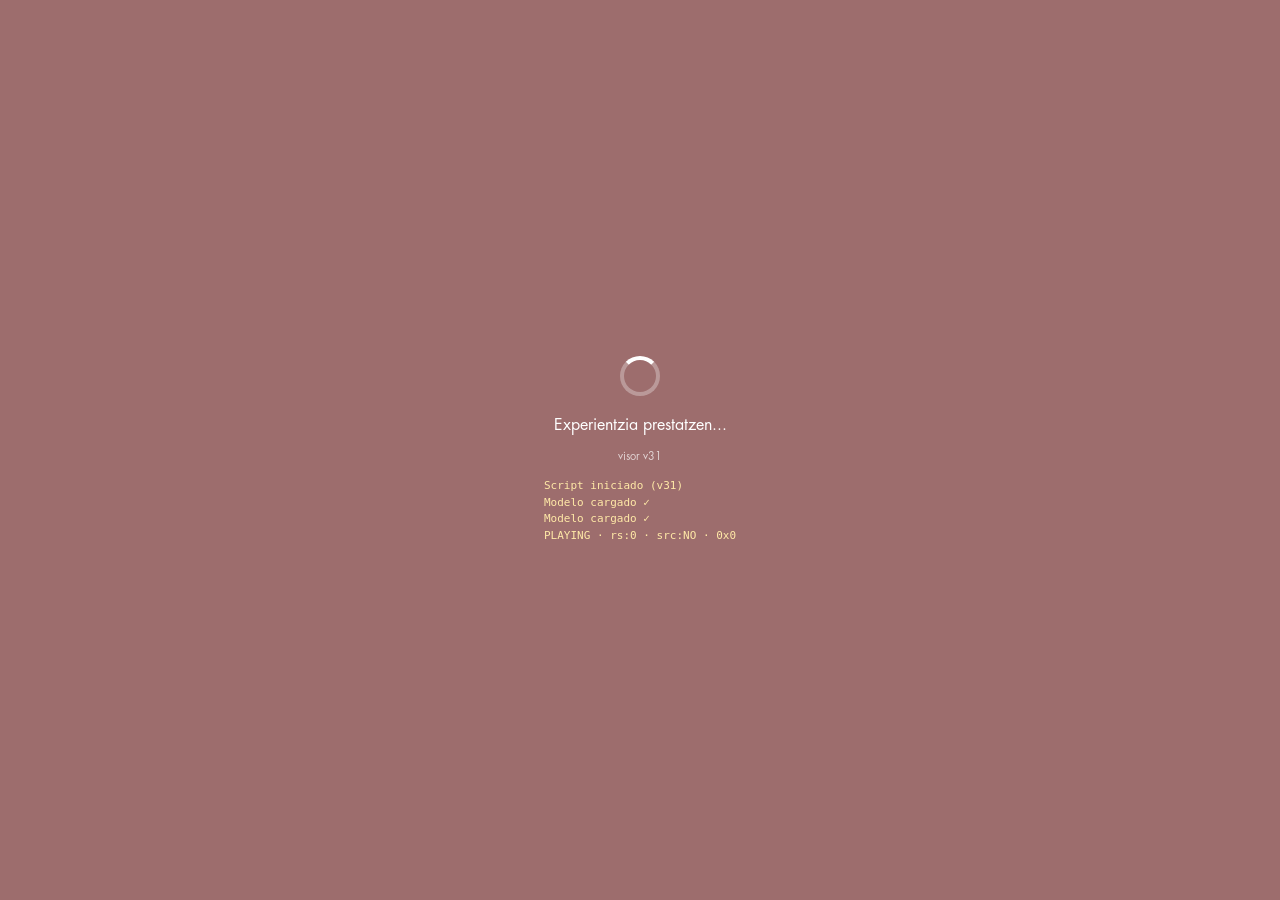
<file: ar-viewer.html>
<!DOCTYPE html>
<html lang="es">
<head>
    <meta charset="utf-8">
    <meta name="viewport" content="width=device-width, initial-scale=1, maximum-scale=1, user-scalable=no">
    <meta http-equiv="Cache-Control" content="no-cache, no-store, must-revalidate">
    <meta http-equiv="Pragma" content="no-cache">
    <meta http-equiv="Expires" content="0">
    <title>Irulegi - AR</title>

    <!-- Librerías SELF-HOSTED (mismas que el MVP que funciona en el móvil). -->
    <script src="./libs/mindar-image.prod.js"></script>
    <script src="./libs/aframe.min.js"></script>
    <script src="./libs/mindar-image-aframe.prod.js"></script>

    <!-- Estilos en archivos aparte (subir también al hosting al actualizar) -->
    <link rel="stylesheet" href="common.css?v=31">
    <link rel="stylesheet" href="ar-style.css?v=31">
</head>
<body>

    <!-- Pantalla de carga (se oculta sola cuando la cámara está lista) -->
    <div id="custom-loader">
        <div class="spinner"></div>
        <p data-i18n="ar-viewer.loader-text">Preparando experiencia...</p>
        <div id="loader-ver">visor v31</div>
        <div id="loader-diag">Iniciando…</div>
    </div>

    <!-- UI -->
    <a href="index.html" class="back-btn">✕</a>
    <div class="lang-switch">
        <button class="lang-btn" id="lang-btn" onclick="toggleLanguage()">ES</button>
    </div>
    <div id="status-pill">Apunta al marcador</div>
    <button id="settings-btn" title="Ajustes">⚙️</button>
    <div id="settings-panel">
        <label><span>Escala</span><span id="valScale">2.64</span></label>
        <input type="range" id="scaleSlider" min="0.01" max="5" step="0.01" value="2.64">
        <label><span>Altura</span><span id="valHeight">-0.05</span></label>
        <input type="range" id="heightSlider" min="-1" max="2" step="0.05" value="-0.05">
    </div>

    <!-- Escena AR (misma config que el MVP) -->
    <a-scene
        mindar-image="imageTargetSrc: ./mind/targets_castle.mind?v=31; uiLoading: no; uiScanning: no; uiError: no; autoStart: true; filterMinCF: 0.000001; filterBeta: 0.0001;"
        color-space="sRGB"
        renderer="colorManagement: true, physicallyCorrectLights; precision: highp;"
        vr-mode-ui="enabled: false"
        device-orientation-permission-ui="enabled: false">

        <script>
        // Seleccionar el .mind correcto ANTES de que A-Frame inicialice el componente
        (function () {
            var mid = new URLSearchParams(window.location.search).get('model') || 'castle';
            var minds = {
                fort:   './mind/targets_fort.mind?v=31',
                castle: './mind/targets_castle.mind?v=31'
            };
            var mindSrc = minds[mid] || minds.castle;
            document.querySelector('a-scene').setAttribute(
                'mindar-image',
                'imageTargetSrc: ' + mindSrc + '; uiLoading: no; uiScanning: no; uiError: no; autoStart: true; filterMinCF: 0.000001; filterBeta: 0.0001;'
            );
        })();
        </script>

        <a-entity light="type: ambient; color: #ffffff; intensity: 0.9"></a-entity>
        <a-entity light="type: directional; color: #ffffff; intensity: 1.0" position="1 2 1"></a-entity>
        <a-entity light="type: directional; color: #ffffff; intensity: 0.6" position="-1 1 -1"></a-entity>

        <a-camera position="0 0 0" look-controls="enabled: false"></a-camera>

        <a-entity id="arAnchor" mindar-image-target="targetIndex: 0">
            <a-entity id="scaler" position="0 -0.05 0" scale="1 1 1">
                <a-gltf-model id="glbModel" src="./models/Castle.glb"
                              position="0 0 0"
                              scale="0.5 0.5 0.5"></a-gltf-model>
            </a-entity>
        </a-entity>
    </a-scene>

    <script src="lang.js?v=31.0"></script>
    <script>
    (function () {
        // ---------- i18n ----------
        window.applyTranslations = function () {
            document.querySelectorAll('[data-i18n]').forEach(function (el) {
                var keys = el.getAttribute('data-i18n').split('.');
                var value = translations;
                for (var i = 0; i < keys.length; i++) {
                    value = value ? value[keys[i]] : null;
                }
                if (value) el.textContent = value;
            });
        };

        var loader         = document.getElementById('custom-loader');
        var settingsBtn    = document.getElementById('settings-btn');
        var settingsPanel  = document.getElementById('settings-panel');
        var statusPill     = document.getElementById('status-pill');
        var scaler         = document.getElementById('scaler');
        var scaleSlider    = document.getElementById('scaleSlider');
        var heightSlider   = document.getElementById('heightSlider');
        var valScale       = document.getElementById('valScale');
        var valHeight      = document.getElementById('valHeight');
        var uiShown        = false;

        // ---------- Canvas transparente (igual que el MVP) ----------
        function transparentCanvas() {
            try {
                var scene = document.querySelector('a-scene');
                if (scene && scene.renderer) {
                    scene.renderer.setClearColor(0x000000, 0);
                    if (typeof scene.renderer.setClearAlpha === 'function') {
                        scene.renderer.setClearAlpha(0);
                    }
                }
            } catch (e) {}
        }

        function setPill(text, kind) {
            statusPill.textContent = text;
            statusPill.dataset.kind = kind || '';
        }

        // ---------- Mostrar UI (oculta el loader, muestra ajustes + pill) ----------
        function showUI() {
            if (uiShown) return;
            uiShown = true;
            loader.classList.add('hidden');
            transparentCanvas();
            settingsBtn.classList.add('show');
            statusPill.classList.add('show');
            setPill('Apunta al marcador');
            // Forzar play del vídeo por si estaba pausado
            var v = document.querySelector('video');
            if (v) { try { v.play(); } catch (e) {} }
        }

        // ---------- Eventos de escena ----------
        document.addEventListener('DOMContentLoaded', function () {
            var scene = document.querySelector('a-scene');
            if (!scene) return;
            scene.addEventListener('renderstart', transparentCanvas);
            scene.addEventListener('arReady', function () {
                log('arReady ✓ — cámara activa');
                transparentCanvas();
                showUI();
            });
            scene.addEventListener('arError', function () {
                log('arError ✗');
                var p = loader.querySelector('p');
                if (p) p.textContent = '⚠️ No se pudo abrir la cámara';
            });
        });
        transparentCanvas();
        [300, 1000, 2500].forEach(function (ms) { setTimeout(transparentCanvas, ms); });

        // ---------- Diagnóstico en pantalla ----------
        var diagEl = document.getElementById('loader-diag');
        var logLines = [];
        function log(msg) {
            console.log('[AR]', msg);
            logLines.push(msg);
            while (logLines.length > 6) logLines.shift();
            if (diagEl) diagEl.textContent = logLines.join('\n');
        }
        log('Script iniciado (v31)');

        // Override getUserMedia para pre-calentar el stream
        if (navigator.mediaDevices && navigator.mediaDevices.getUserMedia) {
            var origGUM = navigator.mediaDevices.getUserMedia.bind(navigator.mediaDevices);
            navigator.mediaDevices.getUserMedia = function (constraints) {
                log('getUserMedia llamado…');
                return origGUM(constraints).then(function (stream) {
                    var tracks = stream.getVideoTracks();
                    log('getUserMedia OK · ' + tracks.length + ' track · ' + (tracks[0] ? tracks[0].label : '?'));
                    // Pre-calentar: crear video temporal y esperar loadedmetadata
                    return new Promise(function (resolve) {
                        var warmV = document.createElement('video');
                        warmV.muted = true;
                        warmV.setAttribute('playsinline', '');
                        warmV.style.cssText = 'position:fixed;top:0;left:0;width:2px;height:2px;opacity:0;pointer-events:none;z-index:-1';
                        warmV.srcObject = stream;
                        document.body.appendChild(warmV);
                        var done = false;
                        var finish = function () {
                            if (done) return; done = true;
                            log('Pre-warm OK · ' + warmV.videoWidth + 'x' + warmV.videoHeight);
                            try { warmV.pause(); } catch(e) {}
                            warmV.remove();
                            resolve(stream);
                        };
                        warmV.addEventListener('loadedmetadata', function () {
                            log('Pre-warm: loadedmetadata');
                            // Dar 100ms más para que los frames fluyan
                            setTimeout(finish, 100);
                        });
                        warmV.play().catch(function () {});
                        // Timeout: si no carga en 4s, devolver igualmente
                        setTimeout(finish, 4000);
                    });
                }).catch(function (err) {
                    log('getUserMedia ERROR: ' + err.name);
                    throw err;
                });
            };
        }

        // ---------- Canvas oculto para forzar decodificación ----------
        // Algunos Android no decodifican el vídeo salvo que se renderice a un canvas
        var forceCanvas = document.createElement('canvas');
        forceCanvas.style.cssText = 'position:fixed;top:0;left:0;width:2px;height:2px;opacity:0;pointer-events:none;z-index:-1';
        document.body.appendChild(forceCanvas);
        var forceCtx = forceCanvas.getContext('2d');

        // ---------- Monitor + kicks rápidos (800ms) ----------
        // El loader SOLO se oculta cuando arReady dispara
        var kickAttempt = 0;
        var lastKick = 0;
        setInterval(function () {
            if (uiShown) return;
            var v = document.querySelector('video');
            if (!v) { return; }
            // Asegurar atributos
            v.muted = true;
            if (!v.hasAttribute('playsinline')) v.setAttribute('playsinline', '');
            // Forzar play si está pausado
            if (v.paused) {
                try { var p = v.play(); if (p && p.catch) p.catch(function(){}); } catch (e) {}
            }
            // Dibujar al canvas oculto (fuerza decodificación en algunos Android)
            if (v.videoWidth > 0) {
                forceCanvas.width = v.videoWidth;
                forceCanvas.height = v.videoHeight;
                try { forceCtx.drawImage(v, 0, 0); } catch (e) {}
            }
            // Si hay stream pero no decodifica (rs:0), kicks cada 800ms
            if (v.srcObject && v.readyState === 0) {
                var now = Date.now();
                if (now - lastKick > 800) {
                    lastKick = now;
                    kickAttempt = (kickAttempt % 3) + 1;  // ciclar 1→2→3→1→2→3…
                    if (kickAttempt === 1) {
                        log('KICK load()');
                        try { v.load(); } catch(e) {}
                    } else if (kickAttempt === 2) {
                        log('KICK toggle srcObject');
                        var stream = v.srcObject;
                        v.srcObject = null;
                        setTimeout(function () {
                            v.srcObject = stream;
                            try { v.play(); } catch(e) {}
                        }, 150);
                    } else {
                        log('KICK pause+play');
                        try {
                            v.pause();
                            setTimeout(function () {
                                v.muted = true;
                                v.play().catch(function(){});
                            }, 150);
                        } catch(e) {}
                    }
                }
            } else if (v.readyState >= 1 && kickAttempt > 0) {
                kickAttempt = 0;
            }
            // Log cada 2s (no cada 800ms para no saturar)
            if (Date.now() % 2000 < 800) {
                log((v.paused ? 'PAUSED' : 'PLAYING') +
                    ' · rs:' + v.readyState +
                    ' · src:' + (v.srcObject ? 'SÍ' : 'NO') +
                    ' · ' + v.videoWidth + 'x' + v.videoHeight +
                    (kickAttempt > 0 ? ' · kick:' + kickAttempt : ''));
            }
        }, 800);

        // A los 10s, avisar al usuario si la cámara no ha arrancado
        setTimeout(function () {
            if (uiShown) return;
            var p = loader.querySelector('p');
            if (p) p.textContent = 'Si no carga, bloquea y desbloquea la pantalla';
        }, 10000);

        // ---------- Marcador ----------
        function bindAnchor() {
            var anchor = document.getElementById('arAnchor');
            if (!anchor) return;
            anchor.addEventListener('targetFound', function () {
                setPill('✓ Marcador detectado', 'ok');
                console.log('[AR] targetFound ✓');
            });
            anchor.addEventListener('targetLost', function () {
                setPill('Apunta al marcador');
                console.log('[AR] targetLost');
            });
        }
        setTimeout(bindAnchor, 300);

        // ---------- Modelo ----------
        var glbModel = document.getElementById('glbModel');
        var params = new URLSearchParams(window.location.search);
        var modelId = params.get('model') || 'castle';
        var modelMap = { fort: './models/Fort.glb?v=31', castle: './models/Castle.glb?v=31' };
        glbModel.setAttribute('src', modelMap[modelId] || modelMap.castle);

        // Defaults por modelo
        var defaults = {
            fort:   { scale: 1.95, height: -0.35 },
            castle: { scale: 2.64, height: -0.05 }
        };
        var def = defaults[modelId] || defaults.castle;
        scaleSlider.value = def.scale;
        heightSlider.value = def.height;
        valScale.textContent = def.scale.toFixed(2);
        valHeight.textContent = def.height.toFixed(2);

        glbModel.addEventListener('model-loaded', function () {
            log('Modelo cargado ✓');
        });
        glbModel.addEventListener('model-error', function () {
            log('model-error ✗');
            setPill('⚠️ Error al cargar modelo', 'error');
        });

        // ---------- Ajustes ----------
        settingsBtn.addEventListener('click', function () {
            settingsPanel.classList.toggle('open');
        });
        function applyScale() {
            var v = parseFloat(scaleSlider.value);
            valScale.textContent = v.toFixed(2);
            scaler.setAttribute('scale', v + ' ' + v + ' ' + v);
        }
        function applyHeight() {
            var v = parseFloat(heightSlider.value);
            valHeight.textContent = v.toFixed(2);
            scaler.setAttribute('position', '0 ' + v + ' 0');
        }
        scaleSlider.addEventListener('input', applyScale);
        heightSlider.addEventListener('input', applyHeight);
        applyScale();
        applyHeight();
    })();
    </script>
</body>
</html>
</file>
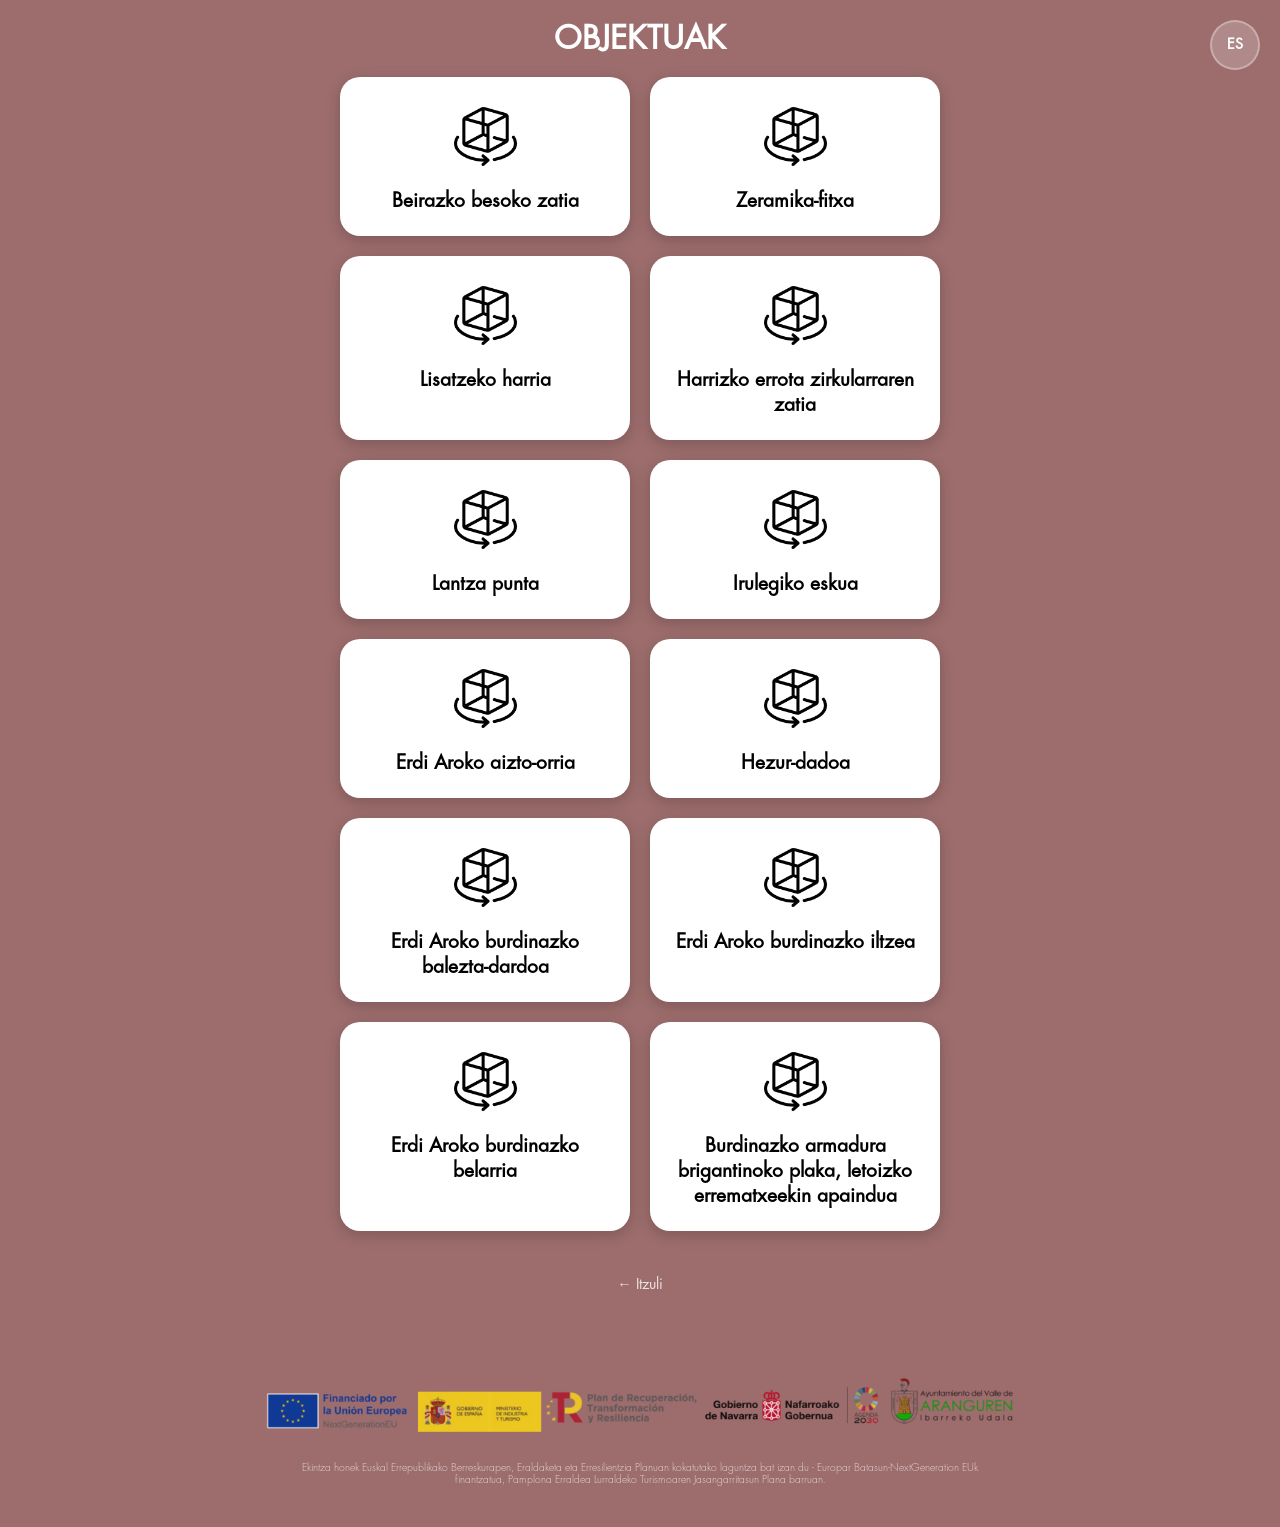
<file: objects.html>
<!DOCTYPE html>
<html lang="es">
<head>
    <meta charset="UTF-8">
    <meta name="viewport" content="width=device-width, initial-scale=1.0">
    <title>Irulegi - Objetos</title>
    <link rel="stylesheet" href="common.css?v=13.0">
    <link rel="stylesheet" href="style.css?v=13.0">
</head>
<body>
    <div class="lang-switch">
        <button class="lang-btn" id="lang-btn" onclick="toggleLanguage()">ES</button>
    </div>
    <div class="container">
        <h1 data-i18n="objects.heading">OBJETOS / OBJEKTUAK</h1>
        
        <div class="button-container">
            <button class="ar-button" onclick="window.location.href='detail.html?model=objeto1'">
                <img src="images/img_objects.png" alt="Objects icon" class="button-img">
                <span data-i18n="objects.buttons.objeto1">Fragmento de brazalete de vidrio</span>
            </button>
            <button class="ar-button" onclick="window.location.href='detail.html?model=objeto2'">
                <img src="images/img_objects.png" alt="Objects icon" class="button-img">
                <span data-i18n="objects.buttons.objeto2">Ficha de cerámica</span>
            </button>
            <button class="ar-button" onclick="window.location.href='detail.html?model=objeto3'">
                <img src="images/img_objects.png" alt="Objects icon" class="button-img">
                <span data-i18n="objects.buttons.objeto3">Piedra de alisar</span>
            </button>
            <button class="ar-button" onclick="window.location.href='detail.html?model=objeto4'">
                <img src="images/img_objects.png" alt="Objects icon" class="button-img">
                <span data-i18n="objects.buttons.objeto4">Fragmento de molino de piedra circular</span>
            </button>
            <button class="ar-button" onclick="window.location.href='detail.html?model=objeto5'">
                <img src="images/img_objects.png" alt="Objects icon" class="button-img">
                <span data-i18n="objects.buttons.objeto5">Punta de lanza</span>
            </button>
            <button class="ar-button" onclick="window.location.href='detail.html?model=objeto6'">
                <img src="images/img_objects.png" alt="Objects icon" class="button-img">
                <span data-i18n="objects.buttons.objeto6">Mano de Irulegi</span>
            </button>

            <button class="ar-button" onclick="window.location.href='detail.html?model=objeto7'">
                <img src="images/img_objects.png" alt="Objects icon" class="button-img">
                <span data-i18n="objects.buttons.objeto7">Hoja de cuchillo de hierro medieval</span>
            </button>
            <button class="ar-button" onclick="window.location.href='detail.html?model=objeto8'">
                <img src="images/img_objects.png" alt="Objects icon" class="button-img">
                <span data-i18n="objects.buttons.objeto8">Dado de hueso medieval</span>
            </button>
            <button class="ar-button" onclick="window.location.href='detail.html?model=objeto9'">
                <img src="images/img_objects.png" alt="Objects icon" class="button-img">
                <span data-i18n="objects.buttons.objeto9">Dardo de ballesta de hierro medieval</span>
            </button>
            <button class="ar-button" onclick="window.location.href='detail.html?model=objeto10'">
                <img src="images/img_objects.png" alt="Objects icon" class="button-img">
                <span data-i18n="objects.buttons.objeto10">Clavo de hierro medieval</span>
            </button>
            <button class="ar-button" onclick="window.location.href='detail.html?model=objeto11'">
                <img src="images/img_objects.png" alt="Objects icon" class="button-img">
                <span data-i18n="objects.buttons.objeto11">Hebilla de hierro medieval</span>
            </button>
            <button class="ar-button" onclick="window.location.href='detail.html?model=objeto12'">
                <img src="images/img_objects.png" alt="Objects icon" class="button-img">
                <span data-i18n="objects.buttons.objeto12">Placa de armadura brigantina de hierro decorada con remaches de latón</span>
            </button>
        </div>
        <div class="nav-buttons">
            <a href="index.html" class="back-link" data-i18n="objects.back">← Volver / Itzuli</a>
        </div>
    </div>

    <footer class="logos-footer">
        <img src="images/logos.png" alt="Logos institucionales" class="footer-image">
        <p class="grant-text" data-i18n="index.footer.grant-text">Esta iniciativa ha contado con una subvención enmarcada en el Plan de Recuperación, Transformación y Resiliencia - Financiado por la Unión Europea-NextGeneration EU, dentro del Plan de Sostenibilidad Turística en Destino Comarca Pamplona Rural.</p>
    </footer>
    <script src="lang.js?v=3.2"></script>
    <script>
        // Override applyTranslations for objects page
        function applyTranslations() {
            document.title = translations.objects.title;
            const elements = document.querySelectorAll('[data-i18n]');
            elements.forEach(el => {
                const key = el.getAttribute('data-i18n');
                const keys = key.split('.');
                let value = translations;
                for (const k of keys) {
                    if (value[k]) {
                        value = value[k];
                    } else {
                        value = null;
                        break;
                    }
                }
                if (value) {
                    el.textContent = value;
                }
            });
        }
    </script>
</body>
</html>
</file>
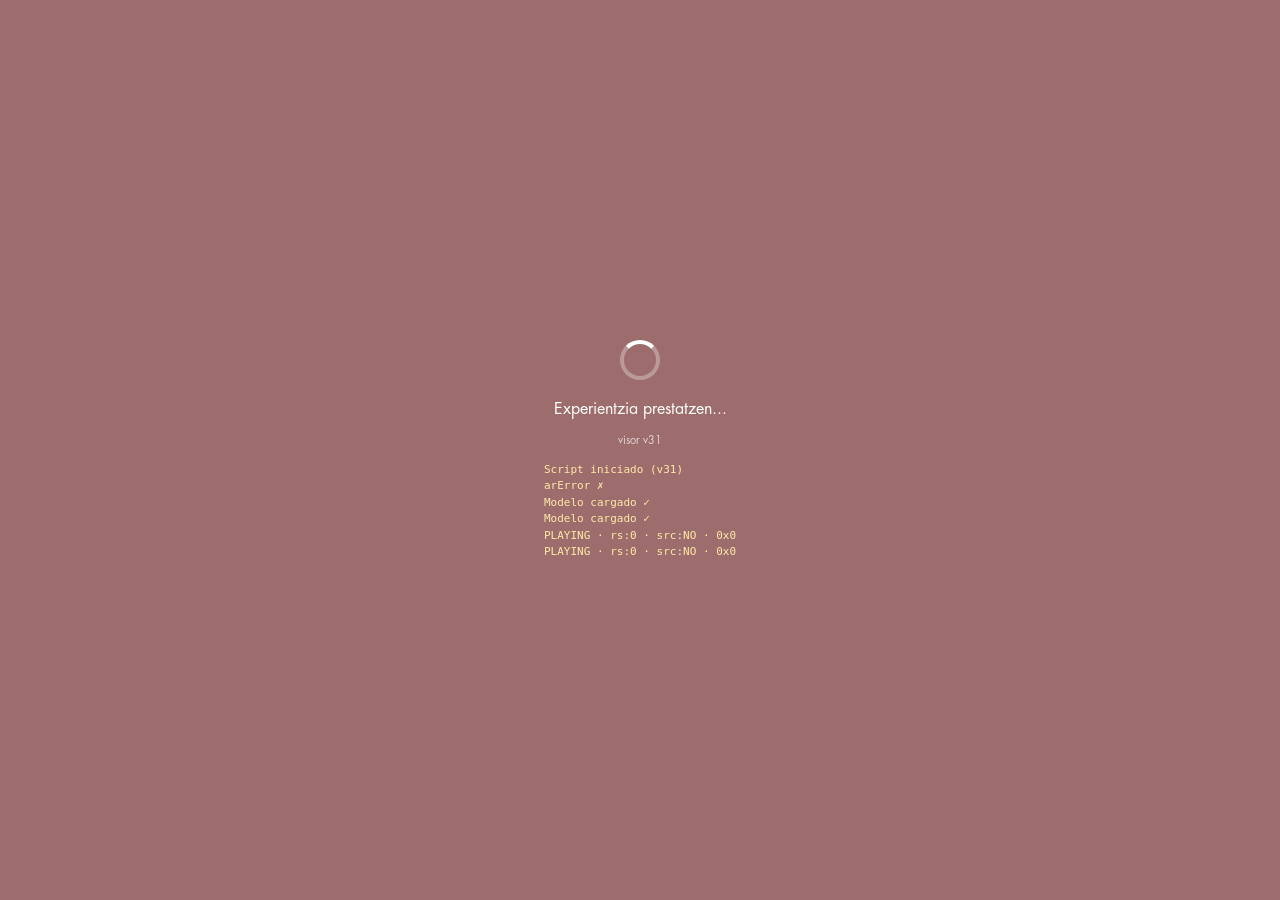
<file: qr.html>
<!DOCTYPE html>
<html lang="es">
<head>
    <meta charset="utf-8">
    <meta name="viewport" content="width=device-width, initial-scale=1">
    <meta http-equiv="Cache-Control" content="no-cache, no-store, must-revalidate">
    <meta http-equiv="Pragma" content="no-cache">
    <meta http-equiv="Expires" content="0">
    <title>Irulegi AR</title>
    <link rel="stylesheet" href="qr-style.css?v=31">
</head>
<body>
    <div>
        <div class="spinner"></div>
        <p>Redirigiendo…</p>
    </div>
    <script>
        // === Versión actual del visor AR ===
        // Cambia este número cuando actualices ar-viewer.html
        var AR_VERSION = 31;

        var params = new URLSearchParams(window.location.search);
        var model = params.get('model') || 'castle';

        // Redirigir al visor con la versión correcta
        window.location.replace('ar-viewer.html?model=' + model + '&v=' + AR_VERSION);
    </script>
</body>
</html>
</file>
<file: common.css>
/* ==========================================================
   common.css — estilos compartidos por todas las páginas
   (tipografías + selector de idioma)
   Recordar subir este archivo al hosting tras cada cambio
   y actualizar su ?v= en los HTML (cache-busting).
   ========================================================== */

@font-face {
    font-family: 'FuturaBook';
    src: url('fonts/FuturaBook.otf') format('opentype');
    font-weight: normal;
    font-style: normal;
}

@font-face {
    font-family: 'Futura';
    src: url('fonts/Futura.otf') format('opentype');
    font-weight: normal;
    font-style: normal;
}

/* ---------- Selector de idioma ---------- */
.lang-switch {
    position: fixed;
    top: 20px;
    right: 20px;
    z-index: 1001;
}

.lang-btn {
    background: rgba(255, 255, 255, 0.2);
    color: white;
    border: 2px solid rgba(255, 255, 255, 0.3);
    border-radius: 50%;
    width: 50px;
    height: 50px;
    font-size: 0.9rem;
    font-weight: bold;
    cursor: pointer;
    backdrop-filter: blur(5px);
    transition: all 0.2s;
    font-family: 'FuturaBook', sans-serif;
}

.lang-btn:active {
    transform: scale(0.95);
    background: rgba(255, 255, 255, 0.4);
}
</file>
<file: ar-style.css>
/* ==========================================================
   ar-viewer.html — estilos
   Recordar subir este archivo al hosting tras cada cambio
   y actualizar el ?v= en ar-viewer.html (cache-busting).
   ========================================================== */

* { box-sizing: border-box; }
html, body {
    margin: 0; padding: 0; width: 100%; height: 100%;
    overflow: hidden; background: transparent !important;
    font-family: 'FuturaBook', sans-serif;
    -webkit-tap-highlight-color: transparent;
}

video { z-index: 0 !important; position: fixed !important; top: 0 !important; left: 0 !important;
    width: 100vw !important; height: 100vh !important; object-fit: cover !important; }
a-scene { position: fixed !important; top: 0 !important; left: 0 !important;
    width: 100% !important; height: 100% !important; z-index: 1 !important; }
.a-canvas { background-color: transparent !important; }

/* ---------- Pantalla de inicio ---------- */
#custom-loader {
    position: fixed; top: 0; left: 0; width: 100%; height: 100%;
    background: #9d6d6d; z-index: 9999;
    display: flex; flex-direction: column;
    align-items: center; justify-content: center;
    color: white; text-align: center; padding: 0 20px;
    transition: opacity .5s ease;
}
#custom-loader.hidden { opacity: 0; pointer-events: none; }
.spinner {
    border: 4px solid rgba(255, 255, 255, 0.3);
    border-radius: 50%; border-top: 4px solid white;
    width: 40px; height: 40px;
    animation: spin 1s linear infinite; margin-bottom: 20px;
}
@keyframes spin { 0% { transform: rotate(0deg); } 100% { transform: rotate(360deg); } }
#custom-loader p { margin: 0; max-width: 100%; }
#loader-ver { margin-top: 14px; font-size: 11px; opacity: 0.7; }
#custom-loader { cursor: default; }
#loader-diag {
    margin-top: 14px; font: 11px/1.5 'SF Mono', Menlo, Consolas, monospace;
    color: #ffe9a7; max-width: 92vw; word-break: break-word;
    white-space: pre-line; text-align: left;
}

/* ---------- Botón volver ---------- */
.back-btn {
    position: fixed; top: 20px; left: 20px; z-index: 1001;
    width: 44px; height: 44px; border-radius: 50%;
    background: rgba(255, 255, 255, 0.2);
    border: 2px solid white; color: white;
    font-size: 20px; text-decoration: none;
    display: flex; align-items: center; justify-content: center;
    backdrop-filter: blur(5px);
}

/* ---------- Píldora de estado ---------- */
#status-pill {
    position: fixed; bottom: 84px; left: 50%; transform: translateX(-50%);
    z-index: 1002; pointer-events: none;
    background: rgba(0, 0, 0, 0.6); color: #fff;
    font-size: 13px; font-weight: 600;
    padding: 8px 18px; border-radius: 30px;
    white-space: nowrap; backdrop-filter: blur(5px);
    transition: background 0.2s ease, color 0.2s ease;
    opacity: 0; transition: opacity .3s ease;
}
#status-pill.show { opacity: 1; }
#status-pill[data-kind="ok"] { background: #27ae60; color: #fff; }
#status-pill[data-kind="error"] { background: #e74c3c; color: #fff; }

/* ---------- Botón de ajustes ---------- */
#settings-btn {
    position: fixed; right: 20px; bottom: 20px; z-index: 1002;
    width: 44px; height: 44px; border-radius: 50%;
    background: rgba(255, 255, 255, 0.2);
    border: 2px solid white; color: white;
    font-size: 20px; line-height: 1; cursor: pointer;
    display: none; align-items: center; justify-content: center;
    backdrop-filter: blur(5px); transition: all 0.2s;
}
#settings-btn.show { display: flex; }
#settings-btn:active { transform: scale(0.95); background: rgba(255, 255, 255, 0.4); }

/* ---------- Panel de ajustes ---------- */
#settings-panel {
    position: fixed; right: 20px; bottom: 76px; z-index: 1002;
    display: none; flex-direction: column; gap: 6px;
    width: 210px; padding: 14px; border-radius: 14px;
    background: #9d6d6d;
    box-shadow: 0 6px 20px rgba(0, 0, 0, 0.25);
    font-family: sans-serif;
}
#settings-panel.open { display: flex; }
#settings-panel label {
    font-size: 12px; font-weight: 700; color: #fff;
    display: flex; justify-content: space-between; align-items: baseline;
}
#settings-panel label span {
    font-family: 'SF Mono', 'Menlo', 'Consolas', monospace;
    color: #fff; font-size: 12px;
}
#settings-panel input[type="range"] {
    -webkit-appearance: none; appearance: none;
    width: 100%; height: 4px; border-radius: 3px;
    background: rgba(255, 255, 255, 0.6);
    outline: none; margin: 0 0 8px 0;
}
#settings-panel input[type="range"]::-webkit-slider-thumb {
    -webkit-appearance: none; appearance: none;
    width: 20px; height: 20px; border-radius: 50%;
    background: #fff; border: none;
    box-shadow: 0 2px 6px rgba(0, 0, 0, 0.4); cursor: pointer;
}
#settings-panel input[type="range"]::-moz-range-thumb {
    width: 20px; height: 20px; border-radius: 50%;
    background: #fff; border: none;
    box-shadow: 0 2px 6px rgba(0, 0, 0, 0.4); cursor: pointer;
}
</file>
<file: style.css>
:root {
    --primary-color: #FFFFFF;
    --bg-color: #9d6d6d;
    --text-color: #FFFFFF;
    --btn-bg: #FFFFFF;
    --btn-shadow: rgba(0, 0, 0, 0.2);
}

* {
    box-sizing: border-box;
    margin: 0;
    padding: 0;
    font-family: 'FuturaBook', -apple-system, BlinkMacSystemFont, "Segoe UI", Roboto, Helvetica, Arial, sans-serif;
    -webkit-user-select: none; /* Safari */
    -moz-user-select: none;    /* Firefox */
    -ms-user-select: none;     /* IE10+/Edge */
    user-select: none;         /* Standard */
}

body {
    background-color: var(--bg-color);
    color: var(--text-color);
    display: flex;
    flex-direction: column;
    justify-content: center;
    align-items: center;
    min-height: 100dvh;
    padding: 20px;
    position: relative;
}

.container {
    max-width: 600px;
    width: 100%;
    text-align: center;
    flex-grow: 1;
    display: flex;
    flex-direction: column;
    justify-content: center;
}

.logos-footer {
    width: 100%;
    max-width: 800px;
    margin-top: 40px;
    text-align: center;
    padding: 20px 0;
}

.footer-image {
    width: 100%;
    height: auto;
    max-width: 100%;
    opacity: 0.9;
    margin-bottom: 10px;
}

.grant-text {
    font-family: 'Futura', sans-serif;
    font-size: 0.65rem;
    line-height: 1.2;
    color: rgba(255, 255, 255, 0.7);
    margin: 0 auto;
    max-width: 90%;
    text-align: center;
}

h1 {
    font-size: 2rem;
    margin-bottom: 1rem;
    color: var(--primary-color);
}

p {
    font-size: 1.1rem;
    margin-bottom: 2rem;
    color: rgba(255, 255, 255, 0.9);
}

.button-container {
    display: grid;
    grid-template-columns: 1fr;
    gap: 20px;
}

@media (min-width: 600px) {
    .button-container {
        grid-template-columns: 1fr 1fr;
    }
}

.ar-button {
    background: var(--btn-bg);
    border: 2px solid rgba(255, 255, 255, 0.3);
    border-radius: 20px;
    padding: 20px 15px;
    box-shadow: 0 4px 15px var(--btn-shadow);
    cursor: pointer;
    transition: all 0.2s;
    display: flex;
    flex-direction: column;
    align-items: center;
    gap: 10px;
    color: #000000;
}

.ar-button:active {
    transform: scale(0.95);
    background: rgba(255, 255, 255, 0.6);
}

.button-img {
    width: 75px;
    height: 75px;
    object-fit: contain;
    margin-bottom: 5px;
}

.ar-button span {
    font-size: 1.2rem;
    font-weight: bold;
}

.detail-container {
    padding: 20px;
    max-width: 600px;
    margin: 0 auto;
    text-align: center;
}
.detail-img {
    width: 150px;
    height: 150px;
    object-fit: contain;
    margin-bottom: 20px;
}
.description {
    font-family: 'FuturaBook', sans-serif;
    font-size: 1.1rem;
    line-height: 1.6;
    margin-bottom: 30px;
    color: white;
    text-align: justify;
}

.description p {
    margin-bottom: 1.2rem;
}

.description p:last-child {
    margin-bottom: 0;
}

.ar-trigger-btn {
    background: #FFFFFF;
    color: #000000;
    border: none;
    padding: 15px 40px;
    border-radius: 30px;
    font-family: 'FuturaBook', sans-serif;
    font-weight: bold;
    font-size: 1.1rem;
    cursor: pointer;
    box-shadow: 0 4px 15px rgba(0,0,0,0.2);
    transition: transform 0.2s;
}
.ar-trigger-btn:active {
    transform: scale(0.95);
}
.nav-buttons {
    margin-top: 40px;
    display: flex;
    justify-content: center;
    gap: 20px;
}
.back-link {
    color: white;
    text-decoration: none;
    font-family: 'FuturaBook', sans-serif;
    font-size: 0.9rem;
    opacity: 0.8;
    display: inline-block;
    padding: 15px 25px;
    margin-top: -10px;
}

/* Custom modal */
.modal-overlay {
    display: none;
    position: fixed;
    top: 0;
    left: 0;
    width: 100%;
    height: 100%;
    background: rgba(0, 0, 0, 0.7);
    backdrop-filter: blur(5px);
    z-index: 2000;
    justify-content: center;
    align-items: center;
    padding: 20px;
}

.modal-content {
    background: white;
    padding: 30px;
    border-radius: 25px;
    max-width: 400px;
    width: 100%;
    text-align: center;
    box-shadow: 0 10px 30px rgba(0, 0, 0, 0.3);
    animation: modalScale 0.3s ease-out;
}

@keyframes modalScale {
    from { transform: scale(0.8); opacity: 0; }
    to { transform: scale(1); opacity: 1; }
}

.modal-icon {
    font-size: 3rem;
    margin-bottom: 15px;
}

#modal-message {
    color: #333;
    font-family: 'FuturaBook', sans-serif;
    font-size: 1.1rem;
    line-height: 1.5;
    margin-bottom: 25px;
}

.modal-btn {
    background: #9d6d6d;
    color: white;
    border: none;
    padding: 12px 40px;
    border-radius: 30px;
    font-family: 'FuturaBook', sans-serif;
    font-weight: bold;
    font-size: 1rem;
    cursor: pointer;
    transition: transform 0.2s;
}

.modal-btn:active {
    transform: scale(0.95);
}

.ar-viewer-hidden {
    width: 1px;
    height: 1px;
    opacity: 0;
    position: absolute;
    pointer-events: none;
}
</file>
<file: qr-style.css>
/* ==========================================================
   qr-style.css — estilos de qr.html (página de redirección)
   Recordar subir este archivo al hosting tras cada cambio
   y actualizar su ?v= en qr.html (cache-busting).
   ========================================================== */

body {
    margin: 0; padding: 0; width: 100%; height: 100vh;
    display: flex; align-items: center; justify-content: center;
    background: #9d6d6d; color: white;
    font-family: sans-serif; text-align: center;
}

.spinner {
    border: 4px solid rgba(255,255,255,0.3);
    border-radius: 50%; border-top: 4px solid white;
    width: 36px; height: 36px;
    animation: spin 1s linear infinite; margin: 0 auto 16px;
}

@keyframes spin { 0% { transform: rotate(0deg); } 100% { transform: rotate(360deg); } }

p { margin: 0; font-size: 16px; }
</file>
